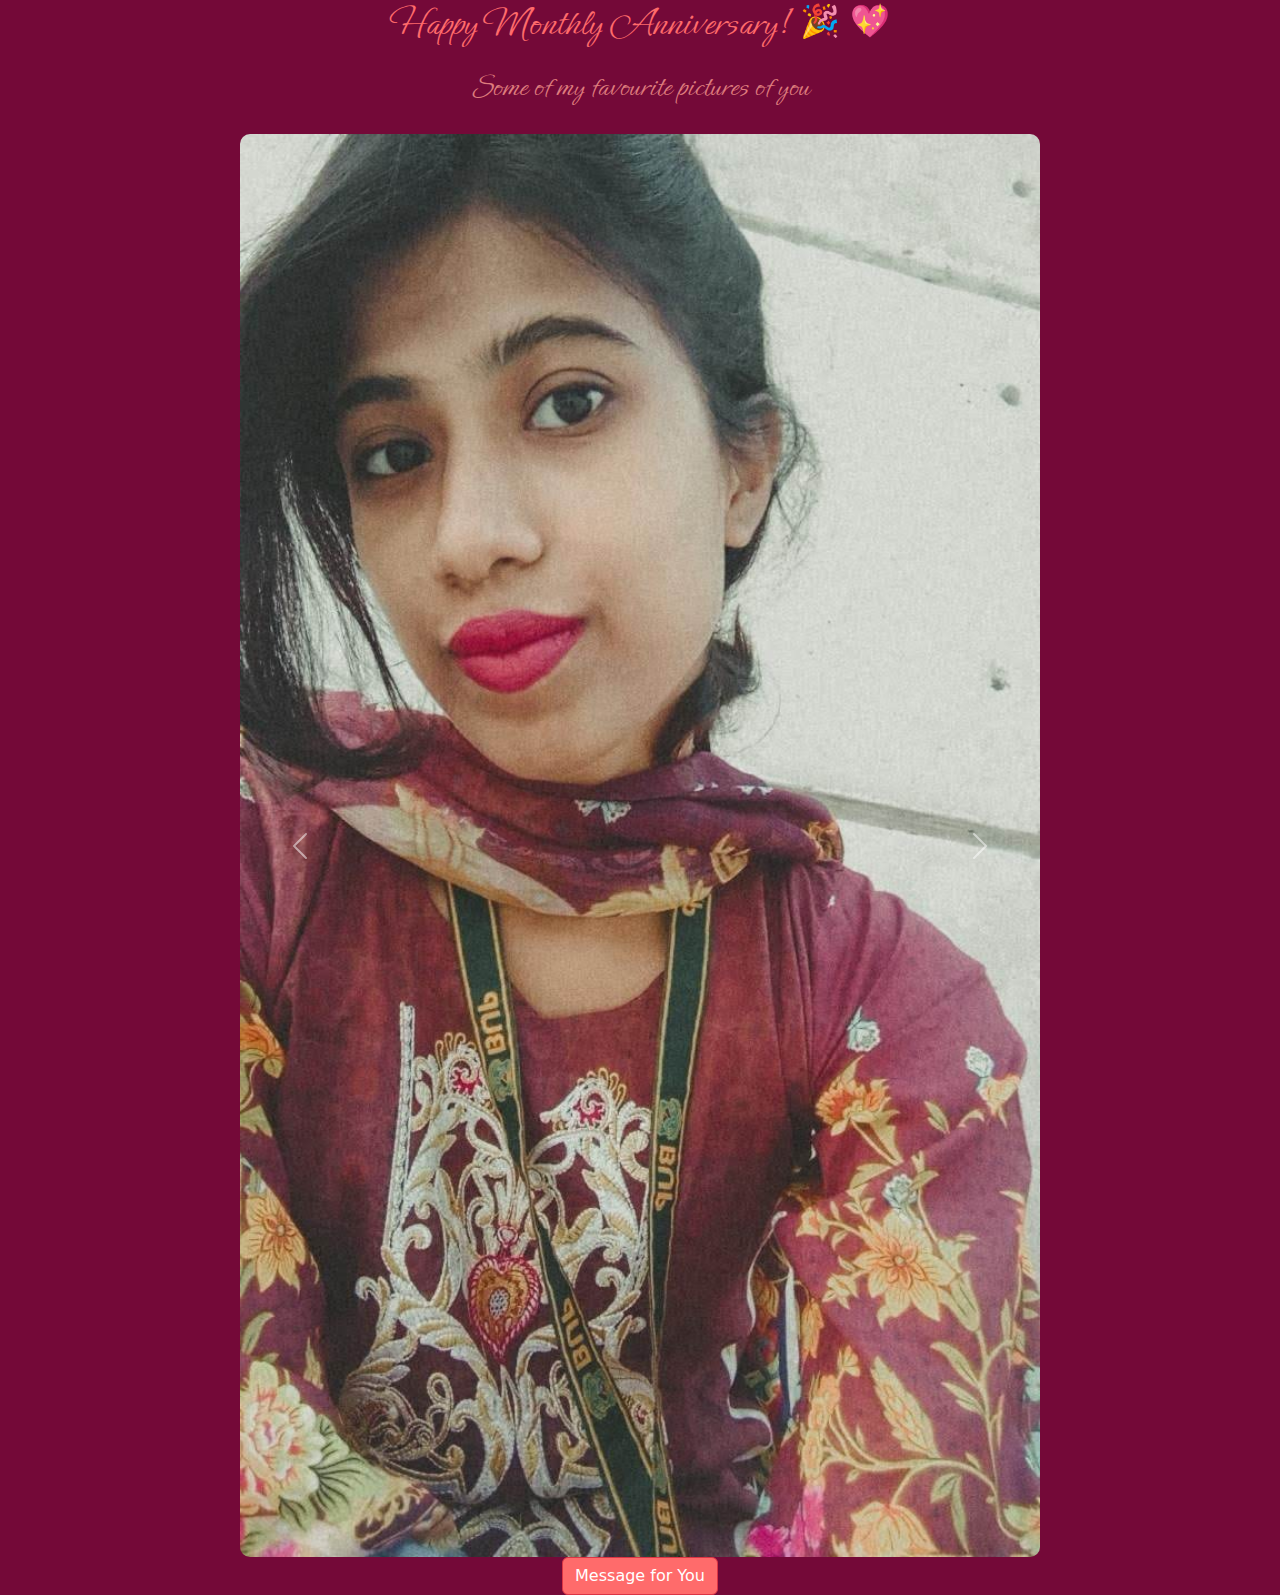
<file: index.html>
<!DOCTYPE html>
<html lang="en">
<head>
  <meta charset="UTF-8">
  <meta name="viewport" content="width=device-width, initial-scale=1.0">
  <title>Happy Anniversary</title>

  <!--Ephesis Font-->
  <link rel="preconnect" href="https://fonts.googleapis.com">
  <link rel="preconnect" href="https://fonts.gstatic.com" crossorigin>
  <link href="https://fonts.googleapis.com/css2?family=Ephesis&family=Merriweather:ital,wght@0,300;0,400;0,700;0,900;1,300;1,400;1,700;1,900&family=Roboto+Serif:ital,opsz,wght@0,8..144,100..900;1,8..144,100..900&family=Roboto:ital,wght@0,100;0,300;0,400;0,500;0,700;0,900;1,100;1,300;1,400;1,500;1,700;1,900&display=swap" rel="stylesheet">

  <!--Bootstrap-->
  <link href="https://cdn.jsdelivr.net/npm/bootstrap@5.3.3/dist/css/bootstrap.min.css" rel="stylesheet" integrity="sha384-QWTKZyjpPEjISv5WaRU9OFeRpok6YctnYmDr5pNlyT2bRjXh0JMhjY6hW+ALEwIH" crossorigin="anonymous">
    <!--style.css-->
    <link href="./style.css" rel="stylesheet"/>
</head>
<body>

    <h1 class="ephesis-regular">Happy Monthly Anniversary! <span class="emoji">🎉</span><span class="emoji">💖</span></h1>
    <h2 class="ephesis-regular">Some of my favourite pictures of you</h2>
    <!-- Bootstrap Carousel -->
    <div id="anniversaryCarousel" class="carousel slide" data-bs-ride="carousel">
      <div class="carousel-inner">
        <!-- Add your images here with the first item marked as active -->
        <div class="carousel-item active">
          <img src="./images/img1.jpg" alt="Anniversary Image 1" class="d-block w-100">
        </div>
        <div class="carousel-item">
          <img src="./images/img2.jpg" alt="Anniversary Image 2" class="d-block w-100">
        </div>
        <div class="carousel-item">
          <img src="./images/img3.jpg" alt="Anniversary Image 3" class="d-block w-100">
        </div>
        <div class="carousel-item">
          <img src="./images/img4.jpg" alt="Anniversary Image 4" class="d-block w-100">
        </div>
        <div class="carousel-item">
            <img src="./images/img5.jpg" alt="Anniversary Image 5" class="d-block w-100">
          </div>
          <div class="carousel-item">
            <img src="./images/img6.jpg" alt="Anniversary Image 6" class="d-block w-100">
          </div>
          <div class="carousel-item">
            <img src="./images/img7.jpg" alt="Anniversary Image 7" class="d-block w-100">
          </div>
          <div class="carousel-item">
            <img src="./images/img8.jpg" alt="Anniversary Image 8" class="d-block w-100">
          </div>
      </div>
      <button class="carousel-control-prev" type="button" data-bs-target="#anniversaryCarousel" data-bs-slide="prev">
        <span class="carousel-control-prev-icon" aria-hidden="true"></span>
        <span class="visually-hidden">Previous</span>
      </button>
      <button class="carousel-control-next" type="button" data-bs-target="#anniversaryCarousel" data-bs-slide="next">
        <span class="carousel-control-next-icon" aria-hidden="true"></span>
        <span class="visually-hidden">Next</span>
      </button>
    </div>

    <a href="./letter.html" class="btn btn-danger">Message for You</a>

  <script src="https://cdn.jsdelivr.net/npm/bootstrap@5.3.3/dist/js/bootstrap.bundle.min.js" integrity="sha384-YvpcrYf0tY3lHB60NNkmXc5s9fDVZLESaAA55NDzOxhy9GkcIdslK1eN7N6jIeHz" crossorigin="anonymous"></script>
  <script src="./index.js" charset="UTF-8"></script>
</body>
</html>
</file>
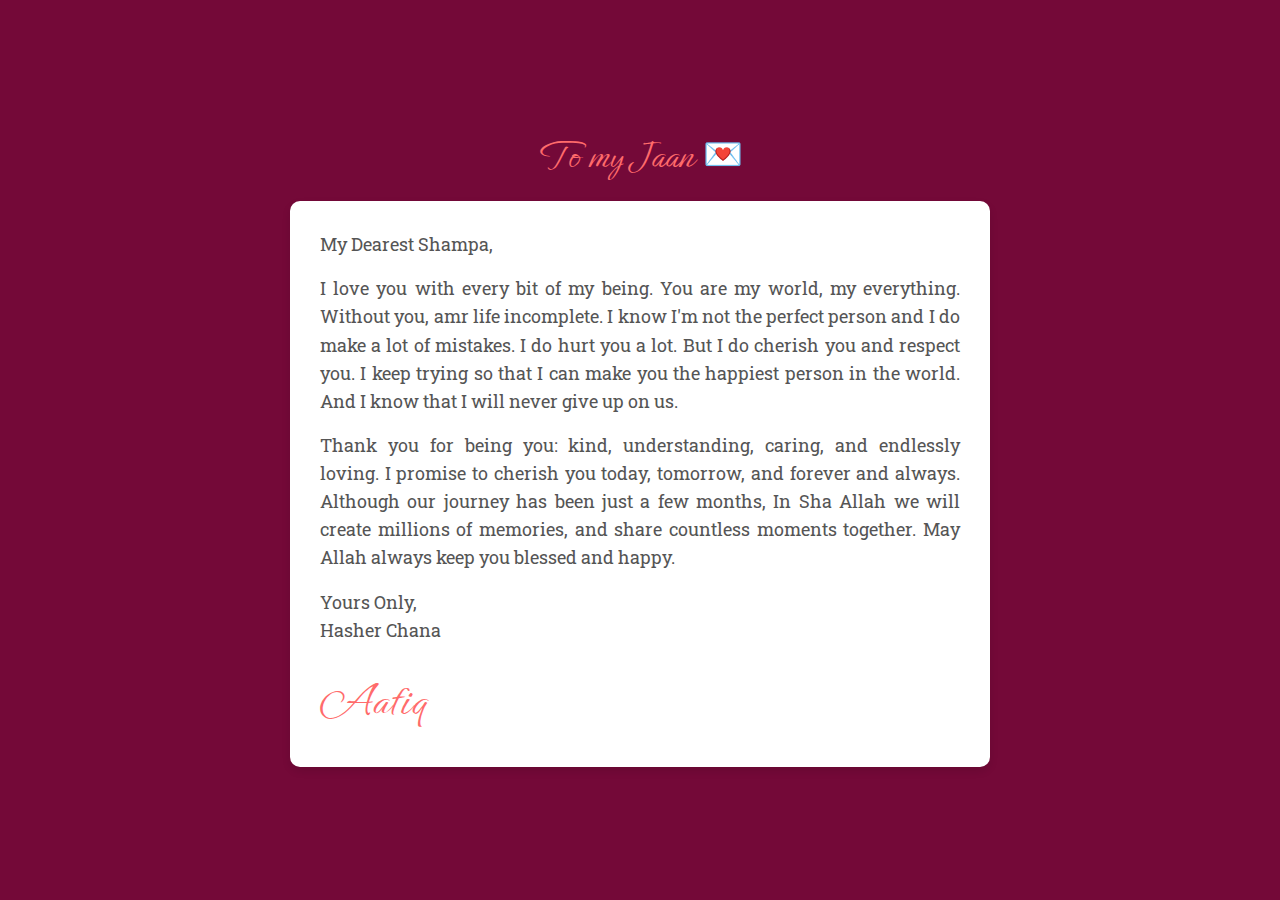
<file: letter.html>
<!DOCTYPE html>
<html lang="en">
<head>
  <meta charset="UTF-8">
  <meta name="viewport" content="width=device-width, initial-scale=1.0">
  <title>Happy Anniversary</title>

  <!--Ephesis Font-->
  <link rel="preconnect" href="https://fonts.googleapis.com">
  <link rel="preconnect" href="https://fonts.gstatic.com" crossorigin>
  <link href="https://fonts.googleapis.com/css2?family=Ephesis&family=Merriweather:ital,wght@0,300;0,400;0,700;0,900;1,300;1,400;1,700;1,900&family=Roboto+Serif:ital,opsz,wght@0,8..144,100..900;1,8..144,100..900&family=Roboto:ital,wght@0,100;0,300;0,400;0,500;0,700;0,900;1,100;1,300;1,400;1,500;1,700;1,900&display=swap" rel="stylesheet">

  <!--Roboto Slab Font-->
  <link rel="preconnect" href="https://fonts.googleapis.com">
  <link rel="preconnect" href="https://fonts.gstatic.com" crossorigin>
  <link href="https://fonts.googleapis.com/css2?family=Ephesis&family=Merriweather:ital,wght@0,300;0,400;0,700;0,900;1,300;1,400;1,700;1,900&family=Roboto+Serif:ital,opsz,wght@0,8..144,100..900;1,8..144,100..900&family=Roboto+Slab:wght@100..900&family=Roboto:ital,wght@0,100;0,300;0,400;0,500;0,700;0,900;1,100;1,300;1,400;1,500;1,700;1,900&display=swap" rel="stylesheet">
  
  <!--Bootstrap-->
  <link href="https://cdn.jsdelivr.net/npm/bootstrap@5.3.3/dist/css/bootstrap.min.css" rel="stylesheet" integrity="sha384-QWTKZyjpPEjISv5WaRU9OFeRpok6YctnYmDr5pNlyT2bRjXh0JMhjY6hW+ALEwIH" crossorigin="anonymous">
    <!--style.css-->
    <link href="./style.css" rel="stylesheet"/>
</head>
<body>
    <h1 class="ephesis-regular">To my Jaan<span class="emoji">💌</span></h1>

    <!-- Letter Content -->
    <div class="letter-container">
      <p class="letter roboto-slab">
        My Dearest Shampa,
      </p>
      <p class="letter roboto-slab">
        I love you with every bit of my being. You are my world, my everything. Without you, amr life incomplete. I know I'm not the perfect person and I do make a lot of mistakes. I do hurt you a lot. But I do cherish you and respect you. I keep trying so that I can make you the happiest person in the world. And I know that I will never give up on us.
      </p>
      <p class="letter roboto-slab">
        Thank you for being you: kind, understanding, caring, and endlessly loving. I promise to cherish you today, tomorrow, and forever and always. Although our journey has been just a few months, In Sha Allah we will create millions of memories, and share countless moments together. May Allah always keep you blessed and happy.
      </p>
      <p class="letter roboto-slab">
        Yours Only, <br>
        Hasher Chana
      </p>
      <div class="signature ephesis-regular">Aafiq</div>
    </div>

  <script src="https://cdn.jsdelivr.net/npm/bootstrap@5.3.3/dist/js/bootstrap.bundle.min.js" integrity="sha384-YvpcrYf0tY3lHB60NNkmXc5s9fDVZLESaAA55NDzOxhy9GkcIdslK1eN7N6jIeHz" crossorigin="anonymous"></script>
  <script src="./index.js" charset="UTF-8"></script>
</body>
</html>
</file>
<file: style.css>
/* Custom Styles */
    body {
        display: flex;
        flex-direction: column;
        align-items: center;
        justify-content: center;
        min-height: 100vh;
        background-color: #740938;
        color: #DE7C7D;
      }
  
      h1 {
        margin-bottom: 20px;
        color: #ff6b6b;
        display: flex;
        align-items: center;
        gap: 10px;
      }
  
      .emoji {
        display: inline-block;
        font-size: 2rem;
      }
  
      .carousel {
        width: 80%;
        max-width: 800px;
        margin-top: 20px;
      }
  
      .carousel-item img {
        width: 100%;
        height: 100%;
        object-fit: cover;
        border-radius: 10px;
      }

      .ephesis-regular {
        font-family: "Ephesis", cursive;
        font-weight: 400;
        font-style: normal;
      }

.roboto-slab{
  font-family: "Roboto Slab", serif;
  font-optical-sizing: auto;
  font-weight: normal;
  font-style: normal;
}
  
      .letter-container {
        width: 80%;
        max-width: 700px;
        background: #fff;
        padding: 30px;
        border-radius: 10px;
        box-shadow: 0px 4px 8px rgba(0, 0, 0, 0.1);
      }
  
      .letter {
        font-size: 1.1rem;
        line-height: 1.6;
        color: #555;
        text-align: justify;
      }
  
      .signature {
        margin-top: 20px;
        font-size:3rem;
        color: #ff6b6b;
      }

      .btn{
        background-color: #ff6b6b;
      }
</file>
